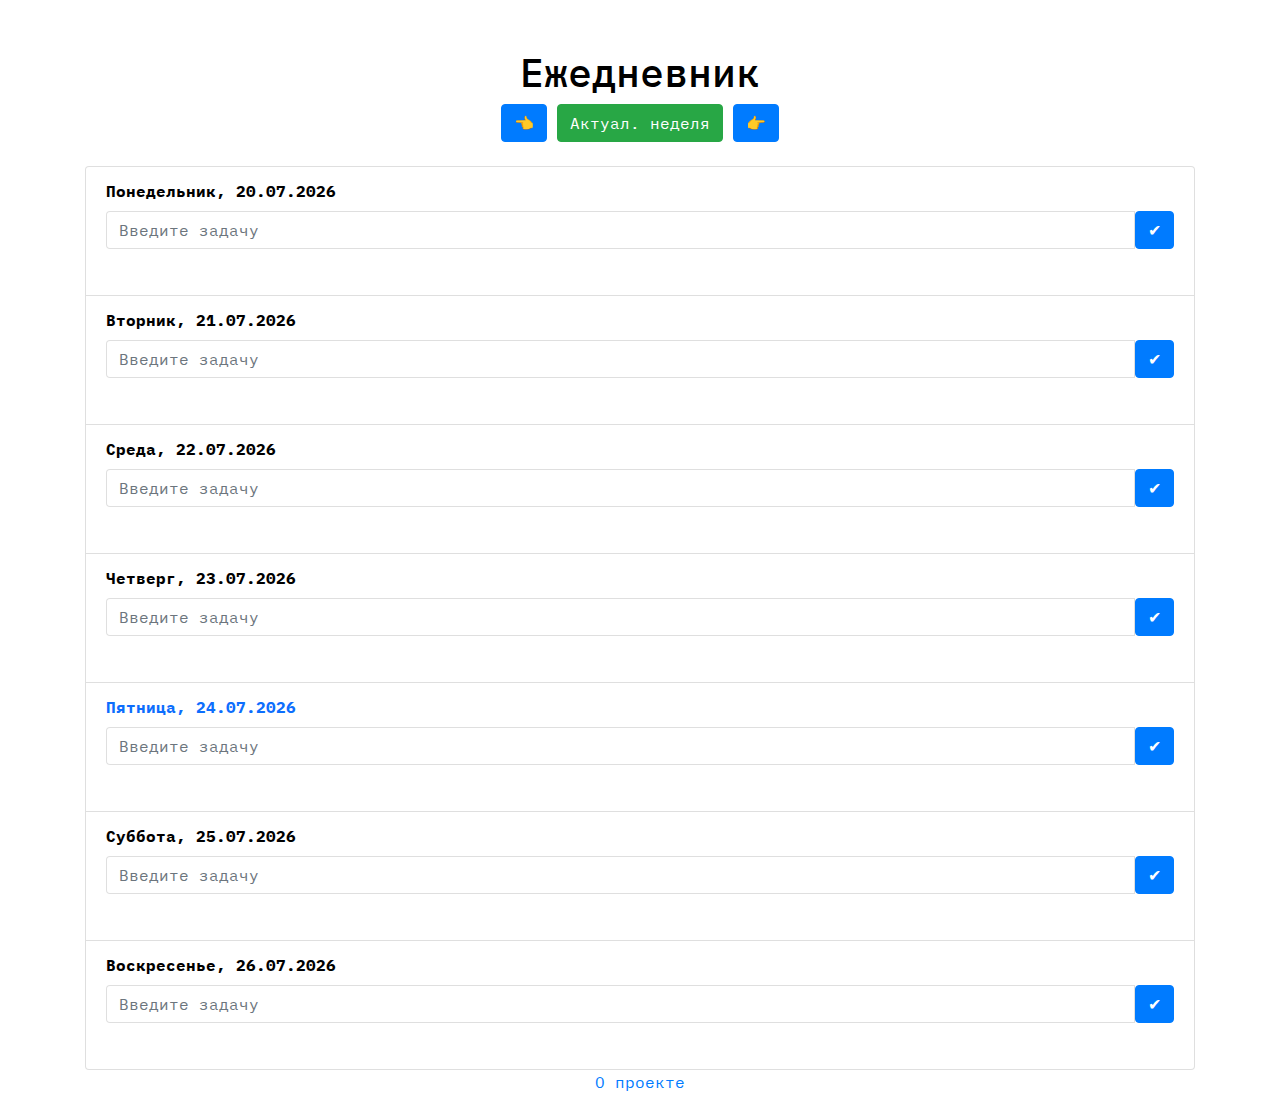
<file: index.html>
<!DOCTYPE html>
<html lang="ru">
<head>
    <meta charset="UTF-8">
    <meta name="viewport" content="width=device-width, initial-scale=1.0">
    <title>Ежедневник</title>
    <link rel="stylesheet" href="https://stackpath.bootstrapcdn.com/bootstrap/4.5.2/css/bootstrap.min.css">
    <link rel="stylesheet" href="styles.css">
    <link rel="apple-touch-icon" sizes="180x180" href="/apple-touch-icon.png">
    <link rel="icon" type="image/png" sizes="32x32" href="/favicon-32x32.png">
    <link rel="icon" type="image/png" sizes="16x16" href="/favicon-16x16.png">
    <link rel="manifest" href="/site.webmanifest">
    <link rel="mask-icon" href="/safari-pinned-tab.svg" color="#5bbad5">
    <meta name="apple-mobile-web-app-title" content="MiniDay">
    <meta name="application-name" content="MiniDay">
    <meta name="msapplication-TileColor" content="#603cba">
    <meta name="theme-color" content="#ffffff">
</head>
<body>
    <div class="container mt-5">
        <h1 class="text-center">Ежедневник</h1>
        <div class="text-center mb-4">
            <button id="prev-week" class="btn btn-primary">👈</button>
            <button id="current-week" class="btn btn-success">Актуал. неделя</button>
            <button id="next-week" class="btn btn-primary">👉</button>
        </div>
        <div id="weekly-tasks" class="list-group">
            <!-- Блоки для дней недели будут добавлены здесь -->
        </div>
        <div class="text-center"><a href="about.html" rel="noopener noreferrer">О проекте</a></div>
    </div>

    <!-- Всплывающее окно для редактирования задачи -->
    <div class="modal fade" id="taskModal" tabindex="-1" role="dialog" aria-labelledby="taskModalLabel" aria-hidden="true">
        <div class="modal-dialog" role="document">
            <div class="modal-content">
                <div class="modal-header">
                    <h5 class="modal-title" id="taskModalLabel">Редактировать задачу</h5>
                    <button type="button" class="close" data-dismiss="modal" aria-label="Close">
                        <span aria-hidden="true">&times;</span>
                    </button>
                </div>
                <div class="modal-body">
                    <input type="hidden" id="task-date">
                    <input type="hidden" id="task-old-text">
                    <div class="form-group">
                        <label for="task-input">Задача</label>
                        <input type="text" class="form-control" id="task-input" placeholder="Введите задачу">
                    </div>
                    <div class="form-group">
                        <label for="task-description">Описание</label>
                        <textarea class="form-control" id="task-description" rows="3" placeholder="Введите описание задачи"></textarea>
                    </div>
                    <div class="form-check">
                        <input type="checkbox" class="form-check-input" id="task-important">
                        <label class="form-check-label" for="task-important">Сделать важной</label>
                    </div>
                </div>
                <div class="modal-footer">
                    <button type="button" class="btn btn-secondary" data-dismiss="modal">Закрыть</button>
                    <button type="button" class="btn btn-danger" id="delete-task">Удалить задачу</button>
                    <button type="button" class="btn btn-primary" id="save-task">Сохранить задачу</button>
                </div>
            </div>
        </div>
    </div>

    <script src="https://code.jquery.com/jquery-3.5.1.slim.min.js"></script>
    <script src="https://cdn.jsdelivr.net/npm/@popperjs/core@2.9.2/dist/umd/popper.min.js"></script>
    <script src="https://stackpath.bootstrapcdn.com/bootstrap/4.5.2/js/bootstrap.min.js"></script>
    <script src="script.js"></script>
</body>
</html>
</file>
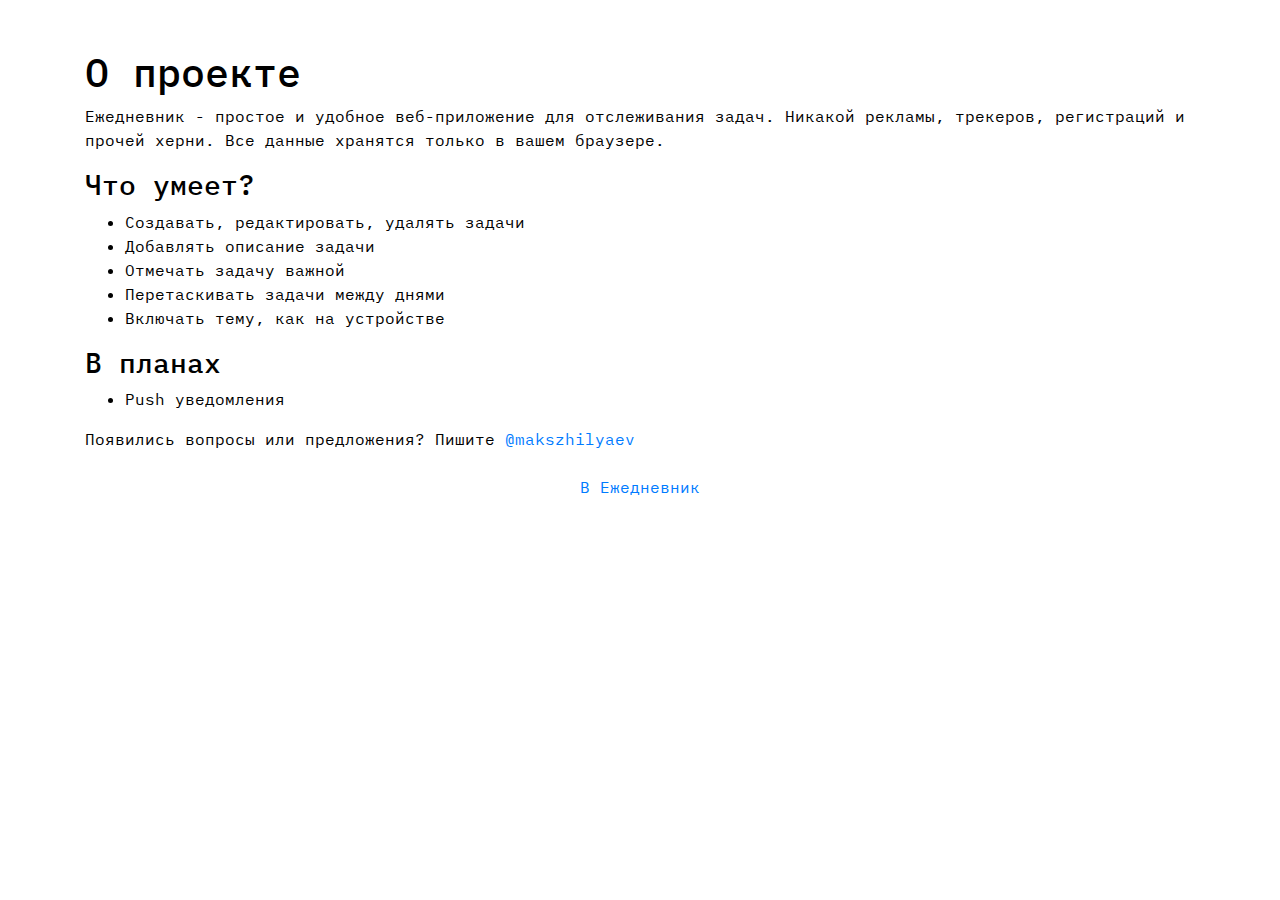
<file: about.html>
<!DOCTYPE html>
<html lang="ru">
<head>
    <meta charset="UTF-8">
    <meta name="viewport" content="width=device-width, initial-scale=1.0">
    <title>Ежедневник</title>
    <link rel="stylesheet" href="https://stackpath.bootstrapcdn.com/bootstrap/4.5.2/css/bootstrap.min.css">
    <link rel="stylesheet" href="styles.css">
    <link rel="apple-touch-icon" sizes="180x180" href="/apple-touch-icon.png">
    <link rel="icon" type="image/png" sizes="32x32" href="/favicon-32x32.png">
    <link rel="icon" type="image/png" sizes="16x16" href="/favicon-16x16.png">
    <link rel="manifest" href="/site.webmanifest">
    <link rel="mask-icon" href="/safari-pinned-tab.svg" color="#5bbad5">
    <meta name="apple-mobile-web-app-title" content="MiniDay">
    <meta name="application-name" content="MiniDay">
    <meta name="msapplication-TileColor" content="#603cba">
    <meta name="theme-color" content="#ffffff">
</head>
<body>
    <div class="container mt-5">
        <h1 class="text-left">О проекте</h1>
        <div class="text-left mb-4">
 <p>Ежедневник - простое и удобное веб-приложение для отслеживания задач. Никакой рекламы, трекеров, регистраций и прочей херни. Все данные хранятся только в вашем браузере.</p>
 <h3>Что умеет?</h3>
 <ul>
    <li>Создавать, редактировать, удалять задачи</li>
    <li>Добавлять описание задачи</li>
    <li>Отмечать задачу важной</li>
    <li>Перетаскивать задачи между днями</li>
     <li>Включать тему, как на устройстве</li>
 </ul>
 <h3>В планах</h3>
<ul>
    <li>Push уведомления</li>
</ul>
 <p>Появились вопросы или предложения? Пишите <a href="https://t.me/makszhilyaev">@makszhilyaev</a></p>
        </div>
        <div class="text-center"><a href="index.html" rel="noopener noreferrer">В Ежедневник</a></div>
    </div>

    <script src="https://code.jquery.com/jquery-3.5.1.slim.min.js"></script>
    <script src="https://cdn.jsdelivr.net/npm/@popperjs/core@2.9.2/dist/umd/popper.min.js"></script>
    <script src="https://stackpath.bootstrapcdn.com/bootstrap/4.5.2/js/bootstrap.min.js"></script>
    <script src="script.js"></script>
</body>
</html>
</file>
<file: styles.css>
@import url('https://fonts.googleapis.com/css2?family=IBM+Plex+Mono:ital,wght@0,100;0,200;0,300;0,400;0,500;0,600;0,700;1,100;1,200;1,300;1,400;1,500;1,600;1,700&display=swap');
*{
    box-sizing: border-box;
    font-family: "IBM Plex Mono", serif;
    font-weight: 400;
    font-style: normal;
}

.list-group-item {
    display: flex;
    flex-direction: column;
    flex-wrap: nowrap;
    justify-content: center;
    box-sizing: border-box;
}

.task-checkbox {
    width: 16px;
    height: 16px;
    margin-right: 10px;
}

.task-list {
    padding-top: 10px;
}

.task-list li {
    display: flex;
    justify-content: space-between;
    align-items: center;
    padding: 10px;
    border-bottom: 1px solid gainsboro;
}
.strikethrough {
    text-decoration: line-through;
    color: gray;
}
.important-task {
    color: crimson; /* Цвет текста для важных задач */
}

:root {
    --background-color: #ffffff;
    --text-color: #000000;
    --card-background: #ffffff;
    --border-color: rgba(0,0,0,.125);
    --input-background: #ffffff;
    --input-text: #000000;
    --btn-default-bg: #f8f9fa;
    --btn-default-text: #000000;
    --modal-background: #ffffff;
    --checkbox-background: #ffffff;
}

@media (prefers-color-scheme: dark) {
    :root {
        --background-color: #1a1a1a;
        --text-color: #ffffff;
        --card-background: #1a1a1a;
        --border-color: rgba(255,255,255,.125);
        --input-background: #3d3d3d;
        --input-text: #ffffff;
        --btn-default-bg: #3d3d3d;
        --btn-default-text: #ffffff;
        --modal-background: #2d2d2d;
        --checkbox-background: #3d3d3d;
    }
}

body {
    background-color: var(--background-color);
    color: var(--text-color);
}

.list-group-item {
    background-color: var(--card-background);
    border-color: var(--border-color);
    color: var(--text-color);
}

.form-control {
    background-color: var(--input-background);
    color: var(--input-text);
    border-color: var(--border-color);
}

.form-control:focus {
    background-color: var(--input-background);
    color: var(--input-text);
}

.btn-default {
    background-color: var(--btn-default-bg);
    color: var(--btn-default-text);
    border-color: var(--border-color);
}

.modal-content {
    background-color: var(--modal-background);
    color: var(--text-color);
}

.modal-header {
    border-bottom-color: var(--border-color);
}

.modal-footer {
    border-top-color: var(--border-color);
}

input[type="checkbox"] {
    background-color: var(--checkbox-background);
    border-color: var(--border-color);
}

.list-group-item:hover {
    background-color: var(--hover-background);
}


@media (prefers-color-scheme: dark) {
    .task-list li {
        border-bottom: 1px solid var(--input-background);
    }
}

.strikethrough {
    text-decoration: line-through;
    opacity: 0.6;
}
</file>
